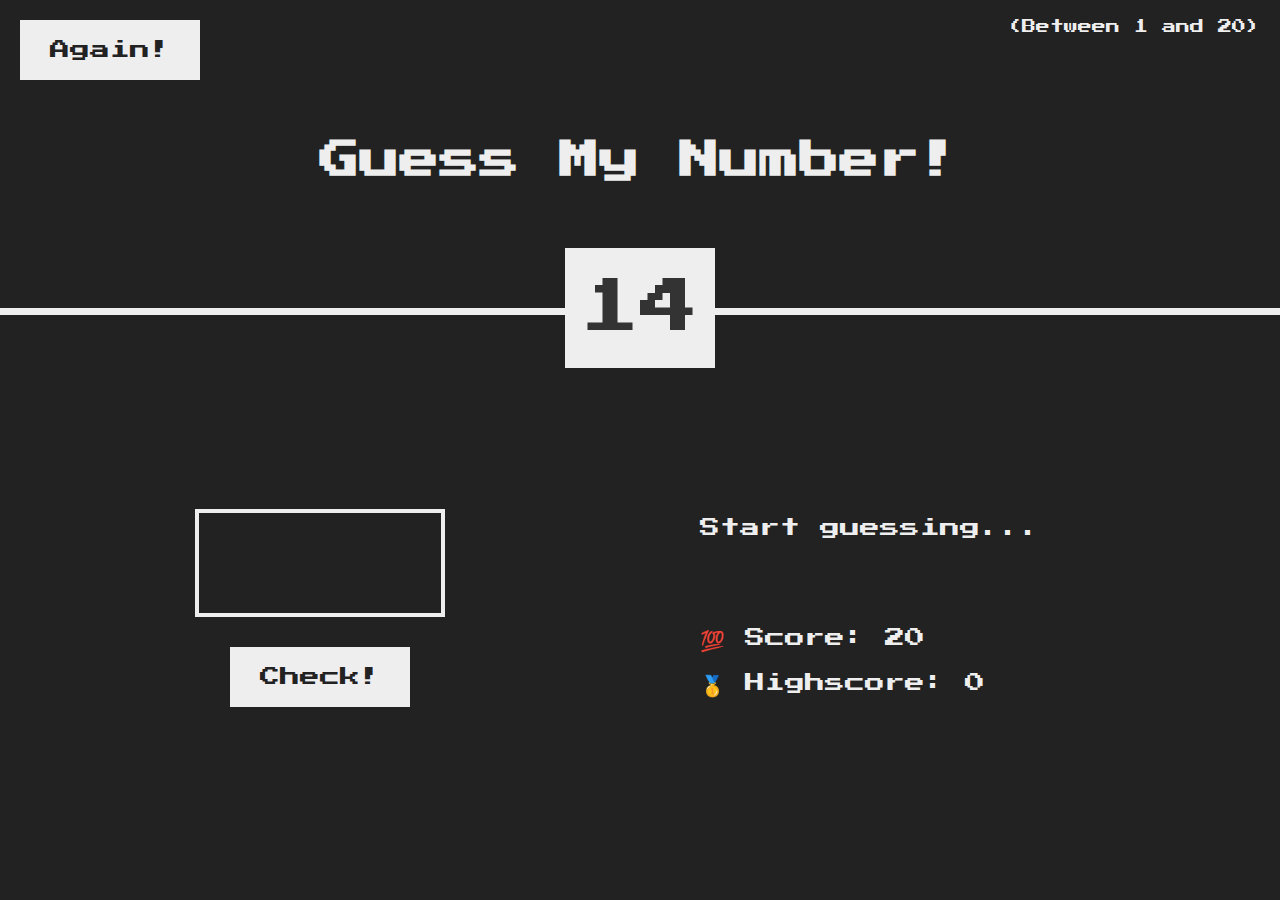
<file: GuessMyNumberGame/guessmy.html>
<!DOCTYPE html>
<html lang="en">
  <head>
    <meta charset="UTF-8" />
    <meta
      name="viewport"
      content="width=device-width, height=device-height, initial-scale=1, user-scalable=0"
    />
    <meta http-equiv="X-UA-Compatible" content="ie=edge" />
    <link rel="stylesheet" href="style.css" />
    <title>Guess My Number!</title>
  </head>
  <body>
    <header>
      <h1>Guess My Number!</h1>

      <div class="headerdiv">
        <p class="between">(Between 1 and 20)</p>
        <button class="btn again">Again!</button>
      </div>
      <div class="number">?</div>
    </header>
    <main>
      <section class="left">
        <input type="number" class="guess" />
        <button class="btn check">Check!</button>
      </section>
      <section class="right">
        <p class="message">Start guessing...</p>
        <p class="label-score">💯 Score: <span class="score">20</span></p>
        <p class="label-highscore">
          🥇 Highscore: <span class="highscore">0</span>
        </p>
      </section>
    </main>
    <script src="script.js"></script>
  </body>
</html>
</file>
<file: GuessMyNumberGame/style.css>
@import url('https://fonts.googleapis.com/css?family=Press+Start+2P&display=swap');

* {
  margin: 0;
  padding: 0;
  box-sizing: inherit;
}

html {
  font-size: 62.5%;
  box-sizing: border-box;
}

body {
  font-family: 'Press Start 2P', sans-serif;
  color: #eee;
  background-color: #222;
  /* background-color: #60b347; */
}

/* LAYOUT */
header {
  position: relative;
  height: 35vh;
  border-bottom: 7px solid #eee;
}

main {
  height: 65vh;
  color: #eee;
  display: flex;
  align-items: center;
  justify-content: space-around;
}

.left {
  width: 52rem;
  display: flex;
  flex-direction: column;
  align-items: center;
}

.right {
  width: 52rem;
  font-size: 2rem;
}

/* ELEMENTS STYLE */
h1 {
  font-size: 4rem;
  text-align: center;
  position: absolute;
  width: 100%;
  top: 52%;
  left: 50%;
  transform: translate(-50%, -50%);
}

.number {
  background: #eee;
  color: #333;
  font-size: 6rem;
  width: 15rem;
  padding: 3rem 0rem;
  text-align: center;
  position: absolute;
  bottom: 0;
  left: 50%;
  transform: translate(-50%, 50%);
}

.between {
  font-size: 1.4rem;
  position: absolute;
  top: 2rem;
  right: 2rem;
}

.again {
  position: absolute;
  top: 2rem;
  left: 2rem;
}

.guess {
  background: none;
  border: 4px solid #eee;
  font-family: inherit;
  color: inherit;
  font-size: 5rem;
  padding: 2.5rem;
  width: 25rem;
  text-align: center;
  display: block;
  margin-bottom: 3rem;
}

.btn {
  border: none;
  background-color: #eee;
  color: #222;
  font-size: 2rem;
  font-family: inherit;
  padding: 2rem 3rem;
  cursor: pointer;
}

.btn:hover {
  background-color: #ccc;
}

.message {
  margin-bottom: 8rem;
  height: 3rem;
}

.label-score {
  margin-bottom: 2rem;
}

@media (max-width: 48rem) {
  main {
    height: 65vh;
    color: #eee;
    display: flex;
    flex-direction: column;
    text-align: center;
    gap: 1.2rem;
  }

  .between {
    font-size: 1.4rem;
    position: inherit;
    top: 2rem;
    right: 2rem;
  }

  .again {
    position: inherit;
    top: 2rem;
    left: 2rem;
  }

  .headerdiv {
    display: flex;
    flex-direction: column;
    align-items: center;
    gap: 1.2rem;
  }
}
</file>
